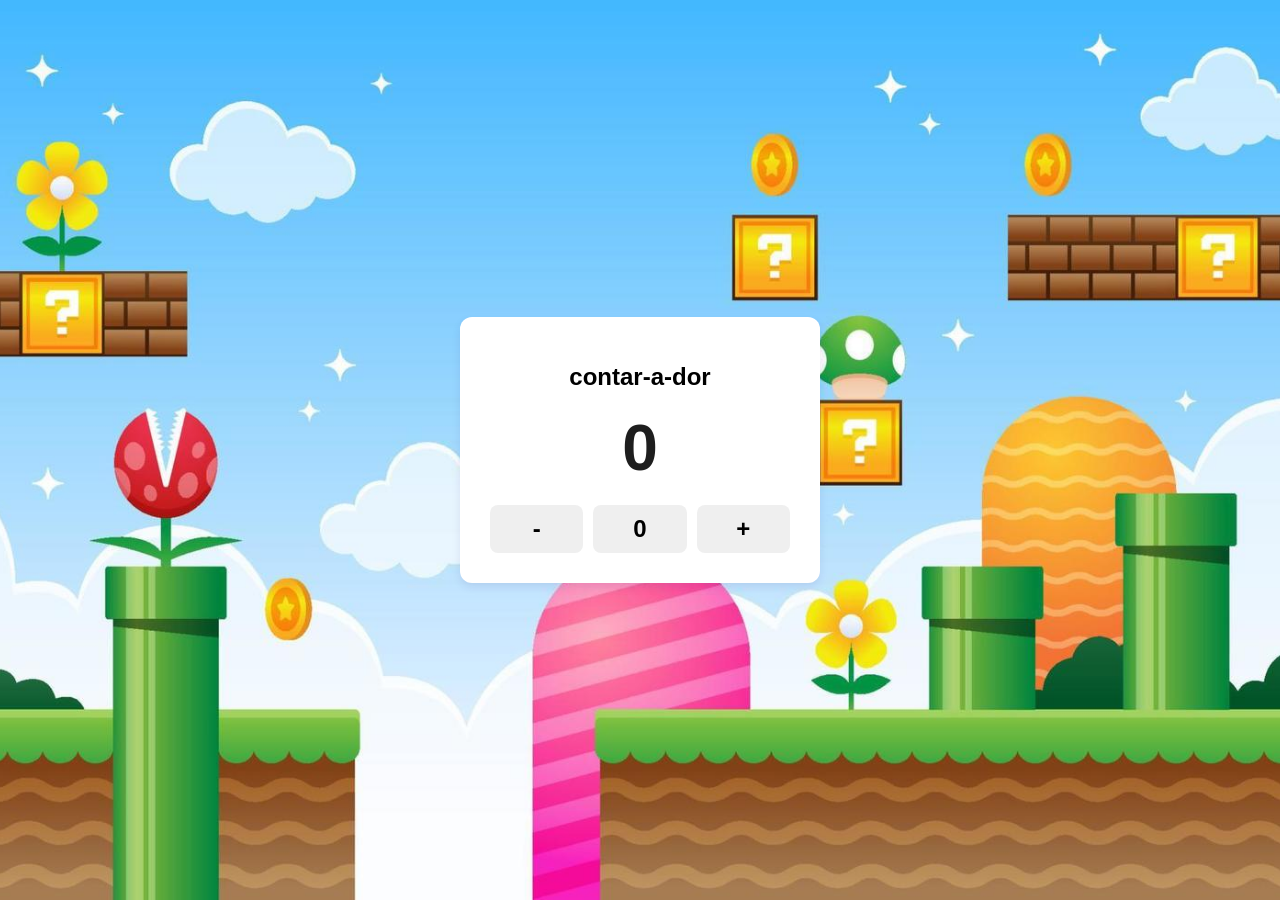
<file: frontend/index.html>
<!DOCTYPE html>
<html lang="pt-br">
<head>
    <meta charset="UTF-8">
    <meta name="viewport" content="width=device-width, initial-scale=1.0">
    <link rel="stylesheet" href="style.css">
    <script src="script.js" defer></script>
    <title>Aula 19/10</title>
    <style>
        body {
            background-image: url("Mario.jpg");
            background-size: cover;
            background-position: center;
            background-repeat: no-repeat;
            background-attachment: fixed;
        }
    </style>
</head>
<body>
    
    <div class="card">
        <h1>contar-a-dor</h1>
        <div id="contador">0</div>

        <div class="botoes">
            <button class="btn-menos" onclick="diminuir()">-</button>
            <button class="btn-zerar" onclick="zerar()">0</button>
            <button class="btn-aumentar" onclick="aumentar()">+</button>
        </div>
    </div>
</body>
</html>
</file>
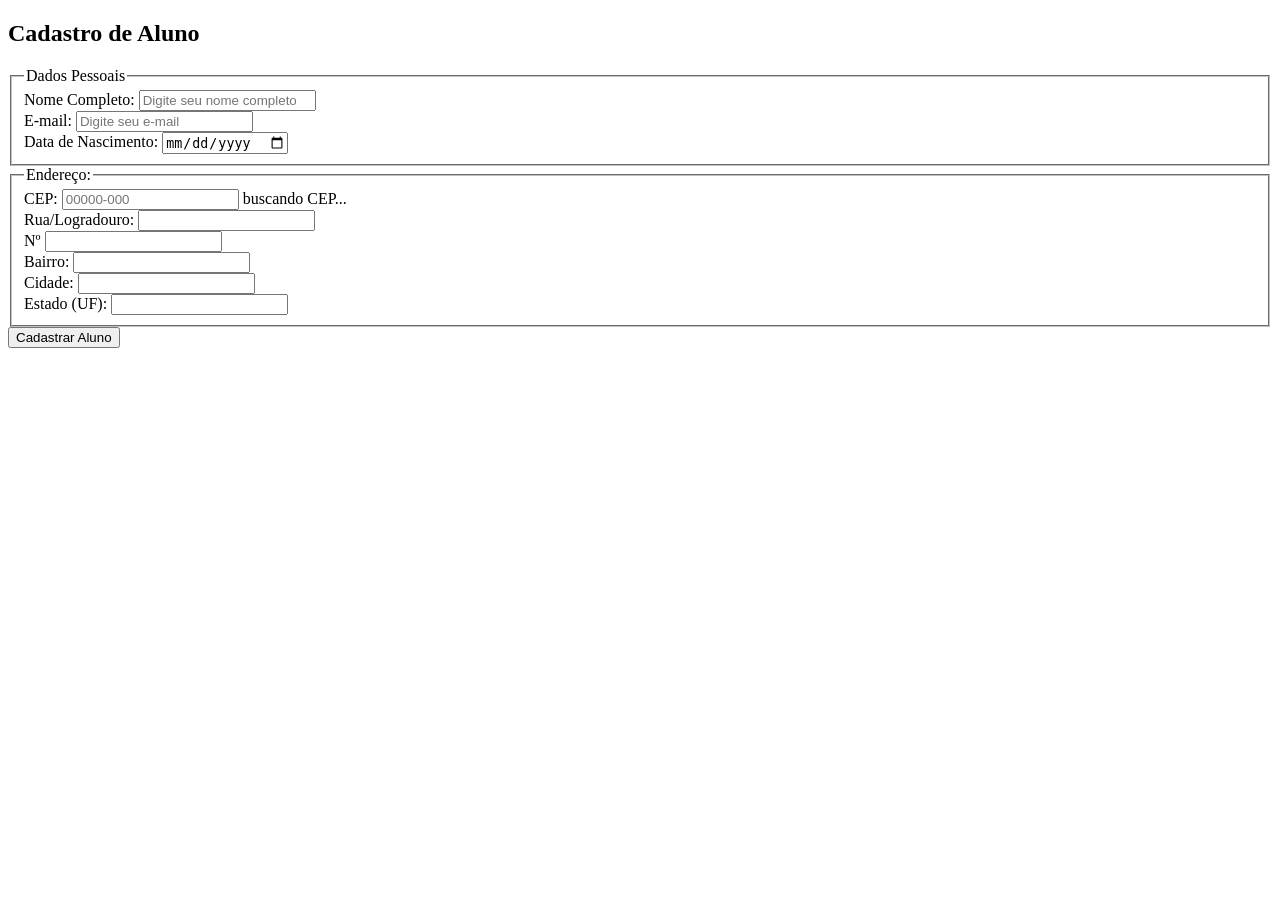
<file: frontend/form.html>
<!DOCTYPE html>
<html lang="pt-br">
<head>
    <meta charset="UTF-8">
    <meta name="viewport" content="width=device-width, initial-scale=1.0">
    <script src="script2.js"></script>
    <title>Formulário</title>
</head>
<body>
    <div class="container">
        <h2>Cadastro de Aluno</h2>
        <form id="formulario">
            <fieldset>
                <legend>Dados Pessoais </legend>
                <div class="form-group">
                    <label for="nome">Nome Completo: </label>
                    <input type="text" id="nome" name="nome" required placeholder="Digite seu nome completo">
                </div>
                <div class="form-group">
                   <div class="form-row">
                    <label for="e-mail">E-mail: </label>
                    <input type="email" id="e-mail" name="e-mail" required placeholder="Digite seu e-mail">
                    </div>
                    <div class="form-row">
                    <label for="dataNascimento">Data de Nascimento: </label>
                    <input type="date" id="dataNascimento" name="dd/mm/aaaa" required>
                    </div>
                </div>
            </fieldset>
            <fieldset>
                <legend>Endereço: </legend>
                <div class="form-group">
                    <label for="cep">CEP: </label>
                    <input type="text" id="CEP" maxlength="9" placeholder="00000-000" required>
                    <span id="loading" class="spinner">buscando CEP...</span>
                </div>
                <div class="form-group">
                    <label for="rua">Rua/Logradouro: </label>
                    <input type="text" id="rua" name="rua" required>
                </div>
                <div class="form-row">
                <div class="form-group" style="flex: 0.3;">
                    <label for="numero">Nº </label>
                    <input type="text" id="numero" name="numero" required>
                </div>
                <div class="form-group" style="flex: 0.7;">
                    <label for="bairro">Bairro: </label>
                    <input type="text" id="bairro" name="bairro" required>
                </div>
                <div class="form-group" style="flex: 0.7;">
                    
                    <label for="cidade">Cidade: </label>
                    <input type="text" id="cidade" name="cidade" required>
                </div>
            
                <div class="form-group">
                    <label for="uf">Estado (UF): </label>
                    <input type="text" id="uf" name="uf" required>
                </div>
            </fieldset>
            <button type="submit">Cadastrar Aluno</button>
        </form>
    </div>
</body>
</html>
</file>
<file: frontend/style.css>
body{
    font-family: Arial, Helvetica, sans-serif;
    background-color: #f2f2f2;
    display: flex;
    justify-content: center;
    align-items: center;
    height: 100vh;
    margin: 0;
}

.card{
    background-color: #fff;
    padding: 30px;
    border-radius: 12px;
    box-shadow: 0 4px 8px rgba(56, 42, 117, 0.1);
    text-align: center;
    width: 300px;

}

h1{
    color: #000000;
    margin-bottom: 20px;
    font-size: 1.5rem;
}

#contador{
    font-size: 4rem;
    font-weight: bold;
    margin-bottom: 20px;
    color: #010005;
}

.botoes{
    display: flex;
    justify-content: space-between;
    gap: 10px;
}

button{
    flex: 1;
    padding: 10px;
    font-size: 1.5rem;
    font-weight: bold;
    border: none;
    border-radius: 8px;
    cursor: pointer;
    transition: 0.2s;
    
}
button:hover{
    opacity: 0.8;
}
btn-menos{
    background-color: #da0909;
    color: #fff;
}
btn-aumentar{
    background-color: #4CAF50;
    color: #fff;
}
btn-zerar{
    background-color: #000000;
    color: #fff;
}
</file>
